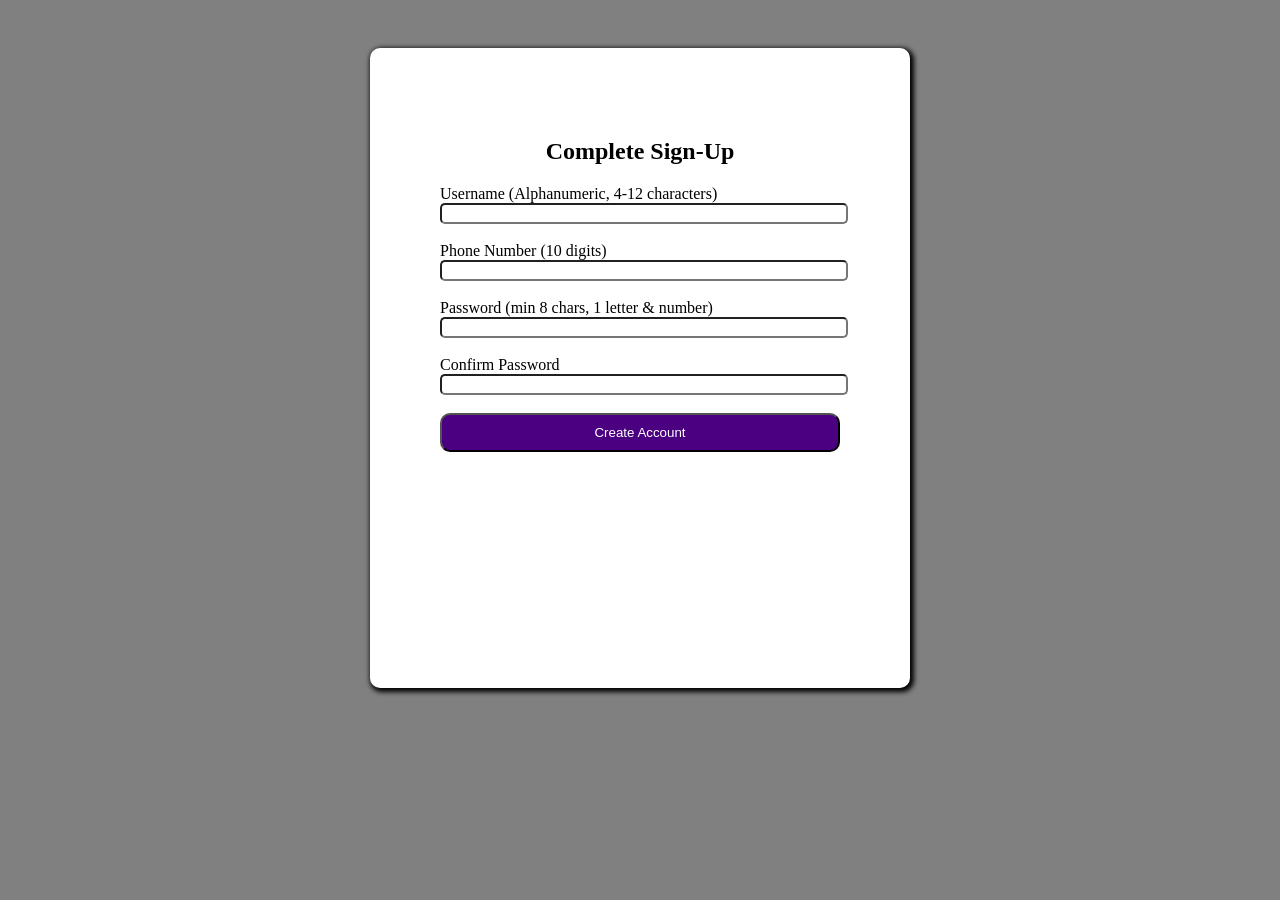
<file: Account_CreationJS.html>
<!DOCTYPE html>
<html>
<head>
    <title>MIDTERM GROUPINGS</title>
    <style>
        /* Center the sign-up panel on the page and give the page a neutral gray background. */
        body {
            display:flex;
            justify-content: center;
            align-items: center;
            background-color:gray;
        }

        /* Style the registration card that holds the sign-up form. */
        .signup{
            padding: 70px;
            background-color:white;
            margin-top: 40px;
            height: 500px;
            width: 400px;
            box-shadow: 2px 2px 5px 2px black;
            border-radius:10px;
        }
        #username{
            width:100%;
        }
        #contact{
            width:100%;
        }
        #password{
            width:100%;
        }
        #confirmPassword{
            width:100%;
        }
        h2{
            text-align:center;
        }
        label{
            margin-bottom: 20%;
        }
        button{
            text-align: center;
        }
        #createAccount{
            border-radius:10px;
            color:white;
            background-color: indigo;
            padding:10px;
            width: 100%;
        }
        input{
            border-radius: 5px;
        }
        input:invalid:not(:placeholder-shown) {
            border-color: #d32f2f;
            background: #fff5f5;
        }
        .inputError{
            display:none;
            color:red;
            font-size: 12px;
            margin: 4px 0 0 0;
        }
        input:invalid:not(:placeholder-shown) + .inputError {
            display: block;
        }
    </style>
    <script>

    </script>
</head>
<body>
    <!-- This is the main account creation form. It collects a username, phone number, and password before submitting. -->
    <div class="signup">
    <form>
        <h2> Complete Sign-Up </h2>
        <!-- Username field: must be 4 to 12 letters or numbers only. -->
        <label>Username (Alphanumeric, 4-12 characters)</label>
        <br>
        <input type="text" id="username" autocomplete="off" required pattern="[A-Za-z0-9]{4,12}" placeholder=" ">  
        <p class="inputError">Must be 4-12 characters and contain only letters and numbers.</p>
        <br>
        <br>
        <!-- Phone number field: only a 10-digit format is accepted. -->
        <label>Phone Number (10 digits)</label>
        <br>
        <input type="tel" id="contact" autocomplete="off"  pattern="[0-9]{10}" placeholder=" ">
        <p class="inputError">Please enter a valid 10-digit phone number.</p>
        <br>
        <br>
        <!-- Password field: must be at least 8 characters and include both letters and numbers. -->
        <label>Password (min 8 chars, 1 letter & number)</label>
        <br>
        <input type="password" id="password" autocomplete="off">
        <br>
        <br>
        <!-- Confirm password field to ensure the user entered the same password twice. -->
        <label>Confirm Password</label>
        <br>
        <input type="password" id="confirmPassword" autocomplete="off">
        <br>
        <br>
        <button type="submit" id="createAccount">Create Account</button>
    </form>
    </div>

    <script>
        // Get references to the form and all input elements so validation can be enforced before submission.
        const form = document.querySelector('form');
        const usernameInput = document.getElementById('username');
        const contactInput = document.getElementById('contact');
        const passwordInput = document.getElementById('password');
        const confirmPasswordInput = document.getElementById('confirmPassword');

        // As the user types, check whether the password meets the minimum security rules.
        // This prevents weak passwords and immediately updates the error state while the user is typing.
        passwordInput.addEventListener('input', function () {
            const passwordPattern = /^(?=.*[A-Za-z])(?=.*\d).{8,}$/;

            if (!passwordPattern.test(passwordInput.value)) {
                passwordInput.setCustomValidity('Must be at least 8 characters long with 1 letter and 1 number.');
            } else {
                passwordInput.setCustomValidity('');
            }

            if (confirmPasswordInput.value !== '') {
                checkPasswordMatch();
            }
        });

        // Ensure the confirmed password matches the original password exactly before form submission.
        function checkPasswordMatch() {
            if (confirmPasswordInput.value !== passwordInput.value) {
                confirmPasswordInput.setCustomValidity('Passwords do not match.')
            } else {
                confirmPasswordInput.setCustomValidity('');
            }
        }

        // Re-check the match each time the user edits the confirmation field.
        confirmPasswordInput.addEventListener('input', checkPasswordMatch);

        // Prevent the page from reloading and validate the form before showing success.
        // If the form passes all built-in validation rules, the account is created; otherwise, browser validation messages appear.
        form.addEventListener('submit', function (event) {
            event.preventDefault();

            if (form.checkValidity()) {
                alert('Account created successfully!');
                form.reset();
            } else {
                form.reportValidity();
            }
        });
    </script>
</body>
</html>

<!-- Alcantara, Suelto, Mendoza, Locaberte
2-CS2 -->
</file>
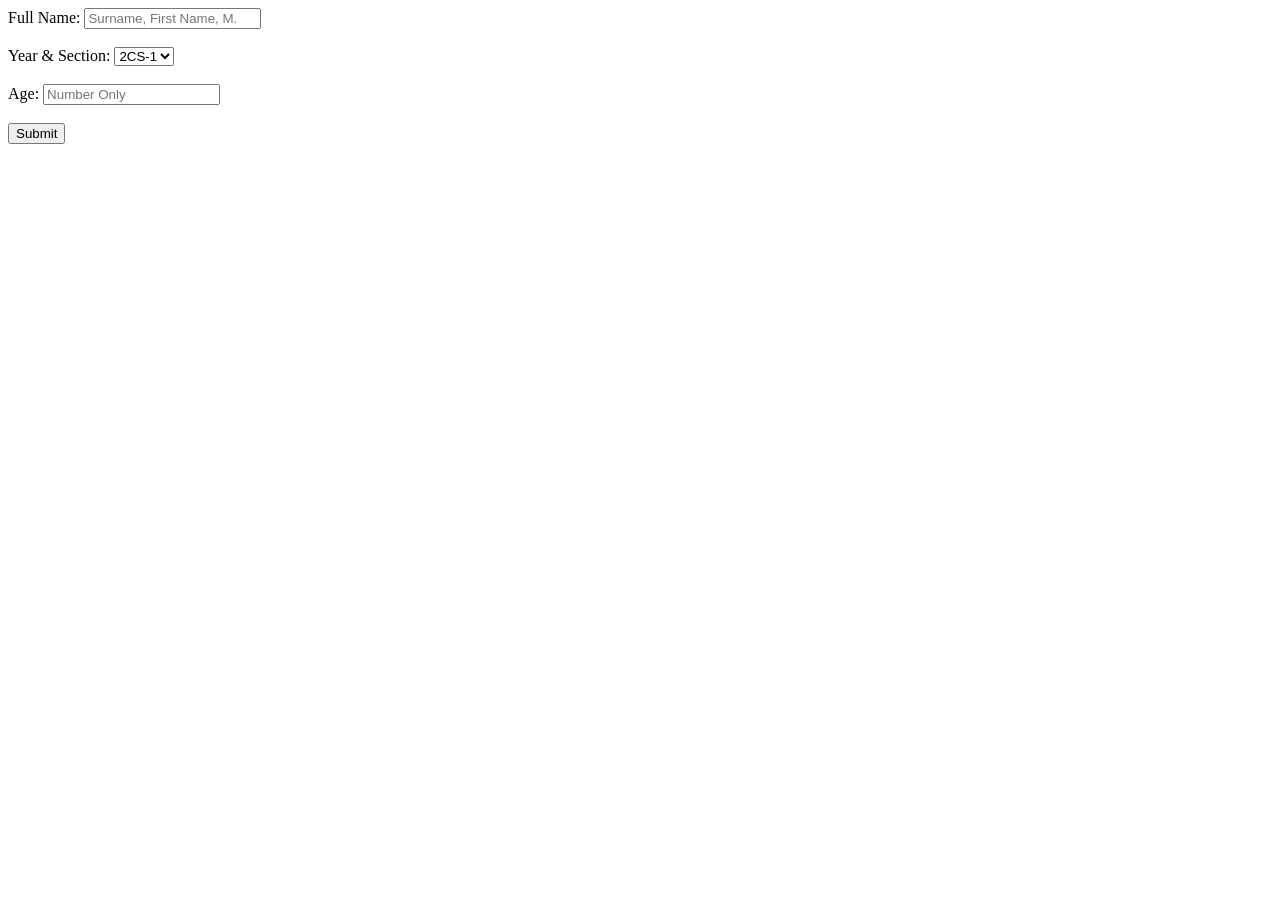
<file: AgeVerification.html>
<!DOCTYPE html>
<html>
<head>
<title>Act 1 Midterms</title>
</head>

<body>
	<form>
		<label for="fname">Full Name: </label>
		<input type="text" id="fname" placeholder="Surname, First Name, M.">
		<br><br>
		
		<label>Year & Section: </label>
		<select id="yns">
		<option>2CS-1</option>
		<option>2CS-2</option>
		<option>2CS-3</option>
		<option>2CS-4</option>
		</select>
		<br><br>
		
		<label for="age">Age: </label>
		<input type="number" id="age" placeholder="Number Only">
		<br><br>
		
		<button type="button" onclick="checkAge()">Submit</button>	
		
		<p id="result"></p>
	</form>
	
	<script>
		function checkAge(){
			const ageInput = document.getElementById("age");
			const ageVerification = document.getElementById("result");
			const fullName = document.getElementById("fname");
			const YearNSection = document.getElementById("yns");
			
			const ageValue = Number(ageInput.value);
			
			if (ageValue >= 18){
				ageVerification.textContent = "Welcome, " + fullName.value + ", " + ageInput.value + " years old, " + YearNSection.value;
				ageVerification.style.color = "green";
			}
			else {
				ageVerification.textContent = "Sorry, you are not of legal age, you are " + ageInput.value + " years old.";
				ageVerification.style.color = "red";
			}
		}
	</script>
</body>
</html>
</file>
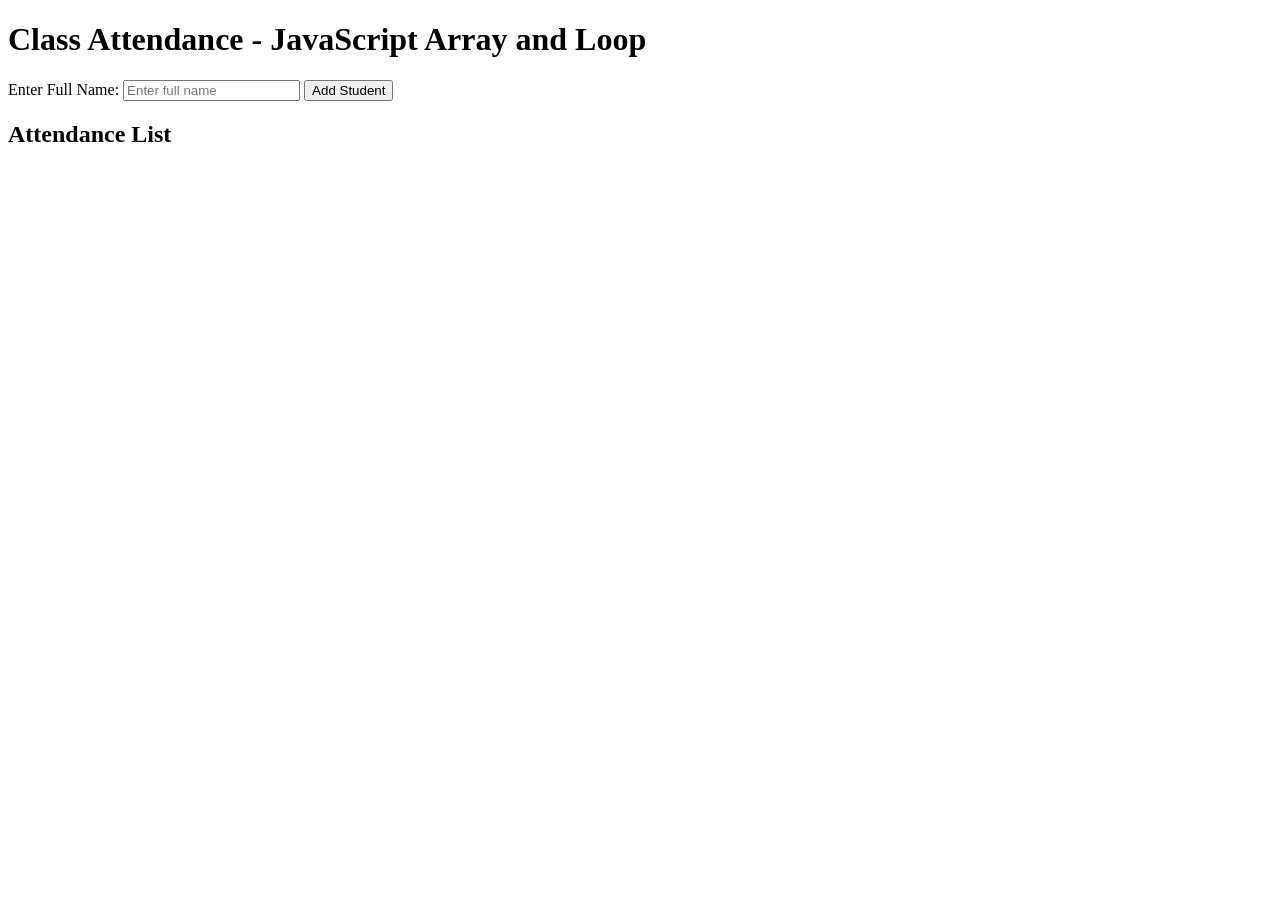
<file: AttendanceJSTime.html>
<!DOCTYPE html>
<html>
<head>
	<title>Array & Loop</title>
</head>

<body>
	<h1>Class Attendance - JavaScript Array and Loop</h1>

	<form>
		<label>Enter Full Name:</label>
		<input type="text" id="studentName" placeholder="Enter full name">
		<button type="button" id="students">Add Student</button>
	</form>

	<h2>Attendance List</h2>

	<p id="list"></p>

	<script>
		// Array
		let classNames = [];

		document.getElementById("students").addEventListener("click", clickFunction);

		function clickFunction() {
			let nameInput = document.getElementById("studentName");
			let name = nameInput.value.trim();

			if (name == "") {
				alert("Please enter a name.");
				return;
			}

			// Date/Time
			let now = new Date();
			let timestamp = now.toLocaleString();

			classNames.push({ name: name, time: timestamp });

			nameInput.value = "";

			displayNames();
		}
		// Loop
		function displayNames() {
			let output = "";

			for (let i = 0; i < classNames.length; i++) {
				output += (i + 1) + ". " + classNames[i].name +
					" <small>(" + classNames[i].time + ")</small><br>";
			}

			document.getElementById("list").innerHTML = output;
		}
	</script>
</body>
</html>
</file>
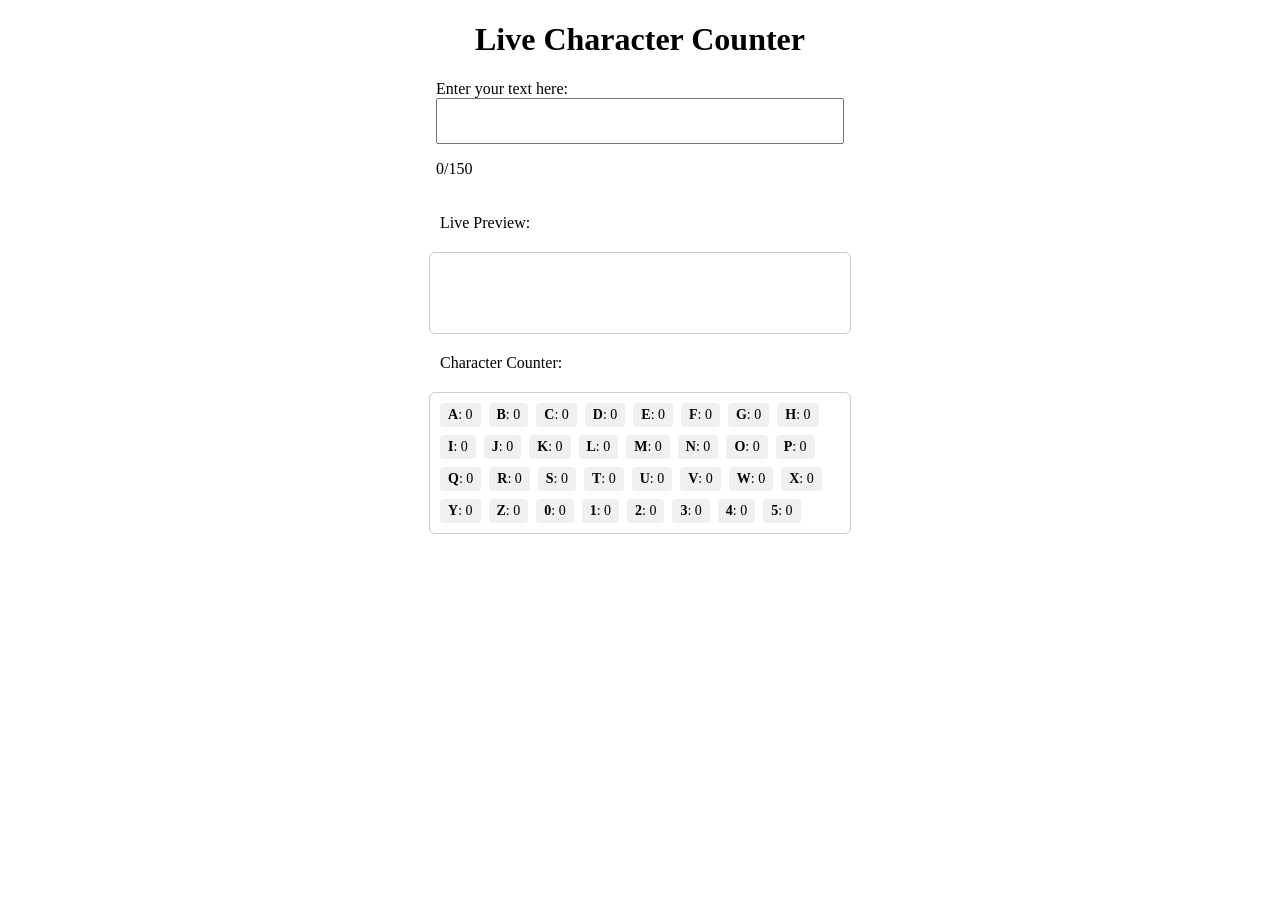
<file: CharCounter.html>
<!DOCTYPE html>
<html>
<head>
<title>Character Counter</title>
<style>
	h1 {
		text-align: center;
	}
	body {
		display: flex;
		flex-direction: column;
		align-items: center;
		min-height: 100vh;
		margin: 0;
	}
	#textcontent {
		height: 40px;
		width: 400px;
		font-size: 16px;
	}
	#preview {
		margin-top: 20px;
		width: 400px;
		min-height: 60px;
		padding: 10px;
		border: 1px solid #ccc;
		border-radius: 6px;
		font-size: 16px;
		word-wrap: break-word;
	}
	#frequency {
		margin-top: 20px;
		width: 400px;
		min-height: 60px;
		padding: 10px;
		border: 1px solid #ccc;
		border-radius: 6px;
		font-size: 14px;
		display: flex;
		flex-wrap: wrap;
		gap: 8px;
	}
	.freq-item {
		background: #f0f0f0;
		padding: 4px 8px;
		border-radius: 4px;
	}
	#preview-label,
	#counter {
		width: 400px;
		margin-top: 20px;
		margin-bottom: 0;
	}
</style>
</head>
<body>

<h1>Live Character Counter</h1>

<div class="textfield">
	<form>
		<label for="textcontent">Enter your text here:</label><br>
		<input type="text" id="textcontent" name="textcontent" maxlength="150">
		<p><span id="charCount">0</span>/150</p>
	</form>
</div>

<p id="preview-label">Live Preview:</p>
<div id="preview"></div>

<p id="counter">Character Counter:</p>
<div id="frequency"></div>

<script>
	const textField = document.getElementById('textcontent');
	const charCount = document.getElementById('charCount');
	const preview = document.getElementById('preview');
	const frequency = document.getElementById('frequency');

	const validChars = 'abcdefghijklmnopqrstuvwxyz012345'.split('');

	function updateFrequencyDisplay(counts) {
		frequency.innerHTML = '';
		for (const char of validChars) {
			const span = document.createElement('span');
			span.className = 'freq-item';
			span.innerHTML = `<strong>${char.toUpperCase()}</strong>: ${counts[char] || 0}`;
			frequency.appendChild(span);
		}
	}

	textField.addEventListener('input', () => {
		const value = textField.value;
		charCount.textContent = value.length;
		preview.textContent = value;

		const counts = {};
		for (const char of value.toLowerCase()) {
			if (validChars.includes(char)) {
				counts[char] = (counts[char] || 0) + 1;
			}
		}

		updateFrequencyDisplay(counts);
	});

	updateFrequencyDisplay({});
</script>

</body>
</html>
</file>
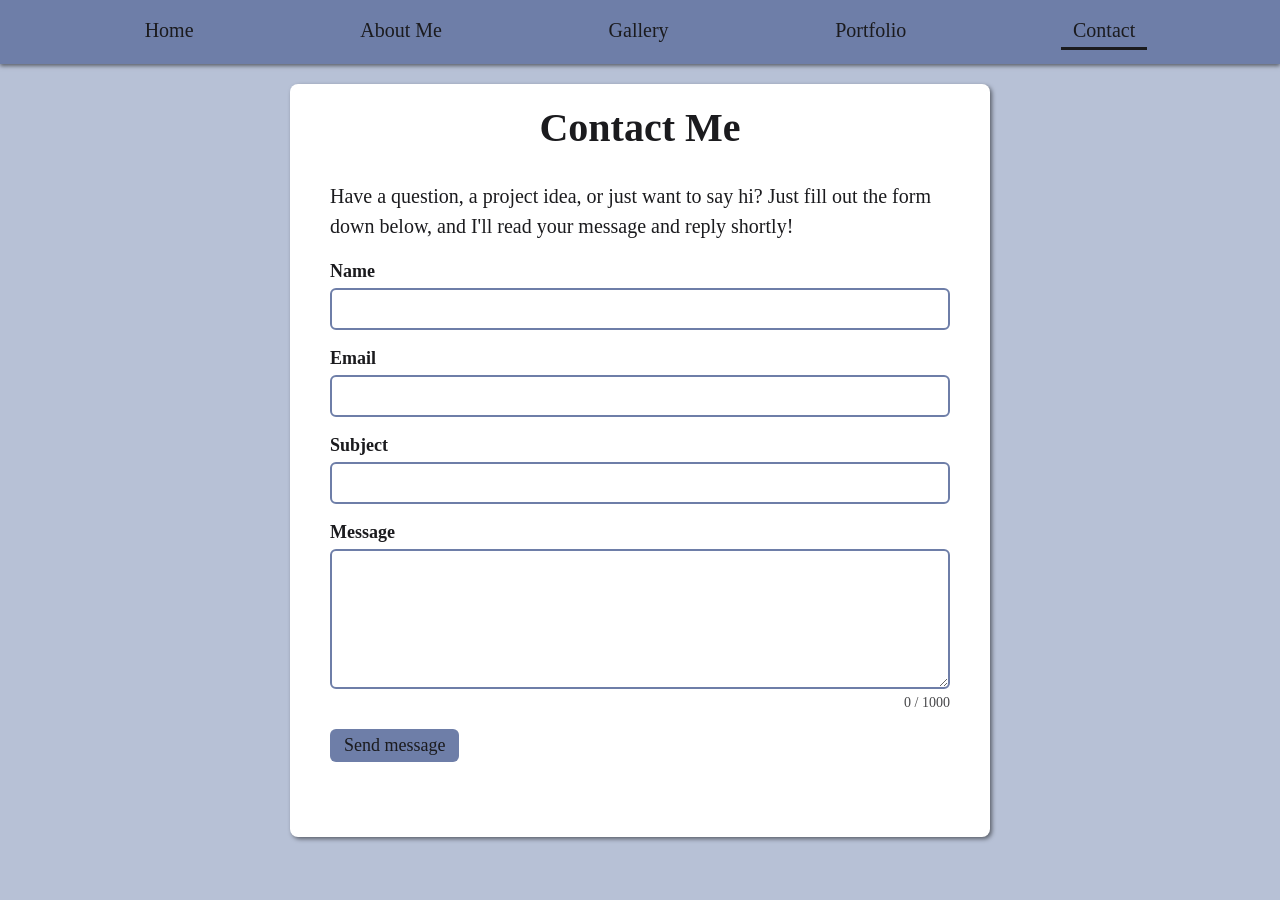
<file: Contact.html>
<!DOCTYPE html>
<html lang="en">
<head>
    <meta charset="UTF-8">
    <meta name="viewport" content="width=device-width, initial-scale=1.0">
    <title>Contact | ALCANTARA</title>
    <link rel="stylesheet" href="Design.css">
</head>
<body>
    <nav class="navbar">
        <a href="Index.html">Home</a>
        <a href="About Me.html">About Me</a>
        <a href="Gallery.html">Gallery</a>
        <a href="Portfolio.html">Portfolio</a>
        <a href="Contact.html" class="active">Contact</a>
    </nav>

    <main class="box contact">
        <h2>Contact Me</h2>
        <p>Have a question, a project idea, or just want to say hi? Just fill out the form down below, and I'll read your message and reply shortly!</p>

        <form id="contact-form">
            <label>Name
                <input type="text" name="name" autocomplete="name" required>
            </label>

            <label>Email
                <input type="email" name="email" autocomplete="email" required>
            </label>

            <label>Subject
                <input type="text" name="subject" required>
            </label>

            <label>Message
                <textarea name="message" rows="6" maxlength="1000" required></textarea>
                <span class="char-count" id="char-count">0 / 1000</span>
            </label>

            <!-- hidden spam trap: people never see it, bots fill it in -->
            <input type="text" name="_honey" class="hp" tabindex="-1" autocomplete="off" aria-hidden="true">

            <button type="submit" class="btn">Send message</button>
            <div id="form-status" role="status" aria-live="polite"></div>
        </form>
    </main>

    <script>
        const MY_EMAIL = "rgalcantara@ccc.edu.ph";
        const ENDPOINT = `https://formsubmit.co/ajax/${MY_EMAIL}`;

        const form      = document.getElementById("contact-form");
        const button    = form.querySelector("button");
        const statusBox = document.getElementById("form-status");
        const counter   = document.getElementById("char-count");
        const message   = form.elements.message;

        function setStatus(html, type = "") {
            statusBox.className = type;
            statusBox.innerHTML = html;
        }

        // live character counter
        message.addEventListener("input", () => {
            counter.textContent = `${message.value.length} / ${message.maxLength}`;
        });

        // opens the visitor's own email app with everything filled in
        function mailtoLink(data) {
            const body = `${data.message}\n\n- ${data.name} (${data.email})`;
            return `mailto:${MY_EMAIL}?subject=${encodeURIComponent(data.subject)}&body=${encodeURIComponent(body)}`;
        }

        form.addEventListener("submit", async event => {
            event.preventDefault();

            const data = Object.fromEntries(new FormData(form));
            if (data._honey) return;                            // a bot filled the hidden field: ignore

            for (const key of ["name", "subject", "message"]) data[key] = data[key].trim();
            if (!data.name || !data.subject || !data.message) {
                setStatus("Please fill in every field.", "error");
                return;
            }

            button.disabled = true;
            setStatus("Sending...");

            try {
                const response = await fetch(ENDPOINT, {
                    method: "POST",
                    headers: { "Content-Type": "application/json", "Accept": "application/json" },
                    body: JSON.stringify({
                        ...data,
                        _subject: `Website message: ${data.subject}`,
                        _template: "table"
                    })
                });
                const result = await response.json();
                if (!response.ok || result.success === "false" || result.success === false) throw new Error(result.message);

                form.reset();
                counter.textContent = `0 / ${message.maxLength}`;
                setStatus("Message sent. Thank you, I'll get back to you soon!", "success");
            } catch (error) {
                console.error("Contact form error:", error);
                setStatus(`Your message couldn't be sent. <a href="${mailtoLink(data)}">Send it from your email app instead</a>.<br><small id="error-reason"></small>`, "error");
                document.getElementById("error-reason").textContent = error.message || "";
            } finally {
                button.disabled = false;
            }
        });
    </script>
</body>
</html>
</file>
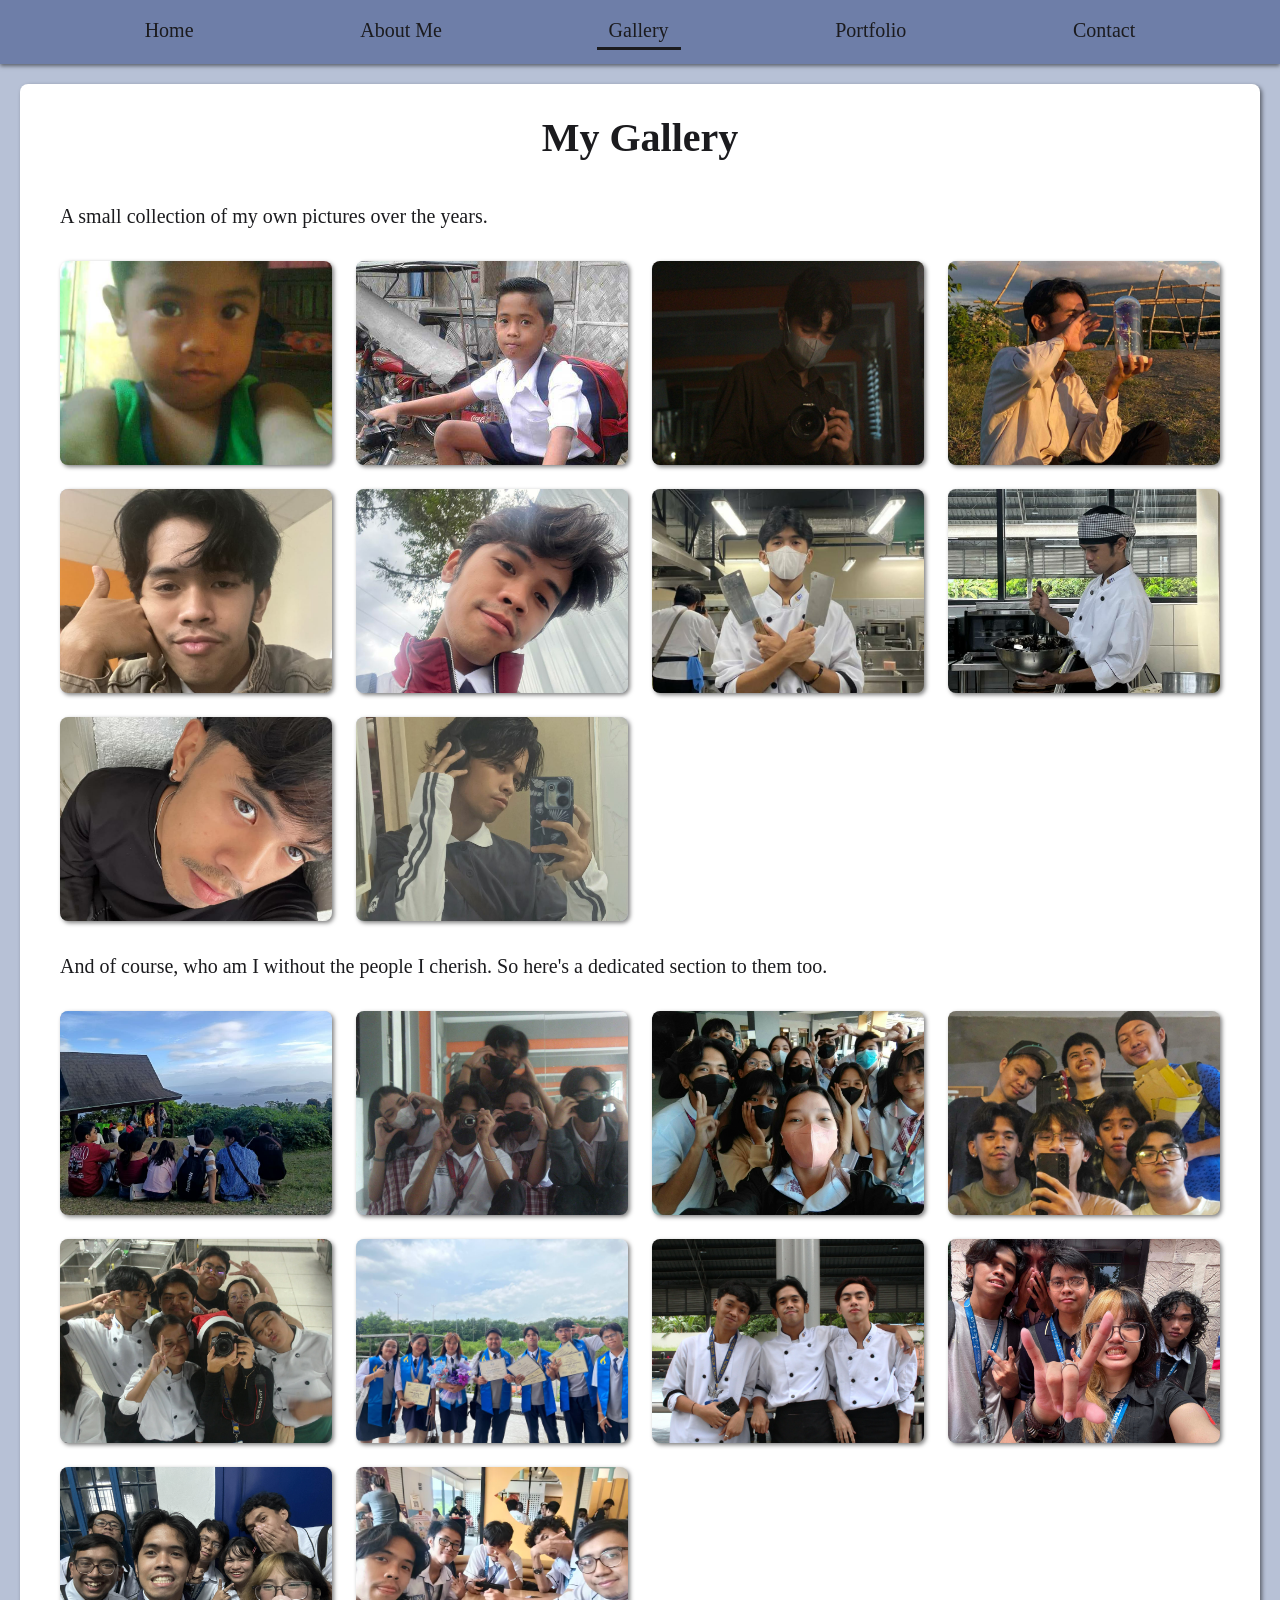
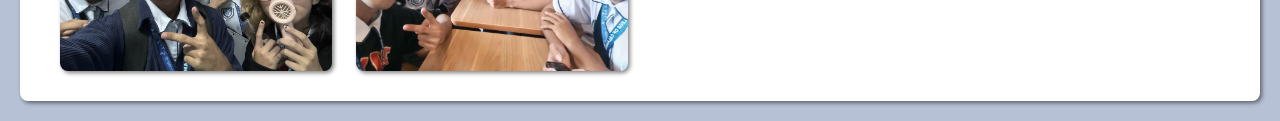
<file: Gallery.html>
<!DOCTYPE html>
<html lang="en">
<head>
    <meta charset="UTF-8">
    <meta name="viewport" content="width=device-width, initial-scale=1.0">
    <title>Gallery | ALCANTARA</title>
    <link rel="stylesheet" href="Design.css">
</head>
<body>
    <nav class="navbar">
        <a href="Index.html">Home</a>
        <a href="About Me.html">About Me</a>
        <a href="Gallery.html" class="active">Gallery</a>
        <a href="Portfolio.html">Portfolio</a>
        <a href="Contact.html">Contact</a>
    </nav>

    <main class="box gallery">
        <h2>My Gallery</h2>
        <p>A small collection of my own pictures over the years.</p>

        <div class="mygallery">
            <!-- To add a picture, copy one <figure> block and change the file name, alt text, and caption -->
            <figure class="gallery-item">
                <img src="19950c86-d5e7-4e42-a28b-0f6ed97a0d69 (1).jpg" loading="lazy">
            </figure>

            <figure class="gallery-item">
                <img src="bc25aaff-d0bd-4112-8572-40096b982674.jpg" loading="lazy" style="object-position:50% 35%;">
            </figure>

            <figure class="gallery-item">
                <img src="e113d203-d3d7-4251-b8e2-0cc979abfc49.jpg" loading="lazy">
            </figure>

            <figure class="gallery-item">
                <img src="4f58ec3d-fa24-4e32-b432-797d48bd134d.jpg" loading="lazy" style="object-position:50% 90%;">
            </figure>

            <figure class="gallery-item">
                <img src="9dfa66d1-538b-4dae-820e-bb0dc3ca33c4.jpg" loading="lazy" style="object-position:50% 25%;">
            </figure>

            <figure class="gallery-item">
                <img src="c20a108f-a5da-4dfd-966e-7cfe3559bada.jpg" loading="lazy" style="object-position:50% 40%;">
            </figure>

            <figure class="gallery-item">
                <img src="0f59dbcd-aeb1-4b99-ae4e-8b7e1a814594 (1).jpg"loading="lazy">
            </figure>

            <figure class="gallery-item">
                <img src="3aaa16c6-03bf-411b-9bb0-5e8fe5f7baa1.jpg" loading="lazy">
            </figure>

            <figure class="gallery-item">
                <img src="067a392d-9be9-4f27-a414-9a82880a89e8.jpg" loading="lazy">
            </figure>

            <figure class="gallery-item">
                <img src="7852ea7f-705f-4d62-88ad-8f672be2559b.jpg" loading="lazy" style="object-position:50% 20%;">
            </figure>
        </div>

        <p>And of course, who am I without the people I cherish. So here's a dedicated section to them too.</p>

        <div class="friendgallery">

            <figure class="gallery-item">
            <img src="b86adb11-4ea7-4077-b469-9d2605f631e8.jpg" loading="lazy" style="object-position:50% 75%;">
            </figure>

            <figure class="gallery-item">
                <img src="b2602953-b1c0-474f-89d2-c9d9d5065875.jpg" alt="Describe the sixth picture" loading="lazy">
            </figure>
            
            <figure class="gallery-item">
                <img src="f0d2b4da-a305-4216-984a-6aa4a9c7f151.jpg" loading="lazy">
            </figure>

            <figure class="gallery-item">
                <img src="69c7d8b3-eea4-4b51-8ac5-ccd7f034e54a.jpg" loading="lazy">
            </figure>

            <figure class="gallery-item">
                <img src="825348443_1112447561225288_4252521420622317552_n.jpg" loading="lazy">
            </figure>

            <figure class="gallery-item">
                <img src="825311107_1141853764846840_6955316941862383629_n.jpg" loading="lazy">
            </figure>

            <figure class="gallery-item">
                <img src="e5ab809e-00da-42c2-97f2-cf1c76d44b8e.jpg" loading="lazy">
            </figure>

            <figure class="gallery-item">
                <img src="5bd71ba7-e223-47cd-a7e4-1eb846c21ae9.jpg" loading="lazy">
            </figure>

            <figure class="gallery-item">
                <img src="40fb1b42-852b-423b-88d0-e7839a689cf8.jpg" loading="lazy">
            </figure>

            <figure class="gallery-item">
                <img src="IMG_20260911_134016_929.webp" loading="lazy">
            </figure>

            </figure>
        </div>
    </main>
</body>

<script>
    (() => {
    // every picture that should open in the viewer
    const PHOTOS = ".gallery-item img, .mygallery img, .friendgallery img, .gallery-grid img";

    // uses the <dialog id="viewer"> from the HTML if it exists, otherwise creates it
    function getViewer() {
        let viewer = document.getElementById("viewer");
        if (!viewer) {
            viewer = document.createElement("dialog");
            viewer.id = "viewer";
            viewer.setAttribute("aria-label", "Photo viewer");
            viewer.innerHTML = `
                <button class="viewer-btn viewer-close" aria-label="Close">&times;</button>
                <button class="viewer-btn viewer-prev" aria-label="Previous photo">&#129032;</button>
                <figure><img alt=""><figcaption></figcaption></figure>
                <button class="viewer-btn viewer-next" aria-label="Next photo">&#129034;</button>`;
            document.body.append(viewer);
        }
        return viewer;
    }

    function init() {
        const viewer        = getViewer();
        const viewerImg     = viewer.querySelector("img");
        const viewerCaption = viewer.querySelector("figcaption");
        let group = [];   // the pictures of the gallery that was clicked, so prev/next stays inside it
        let index = 0;

        function show(n) {
            index = (n + group.length) % group.length;     // wraps at both ends
            const img = group[index];
            viewerImg.src = img.dataset.full || img.currentSrc || img.src;
            viewerImg.alt = img.alt;
            viewerCaption.textContent = img.closest("figure")?.querySelector("figcaption")?.textContent ?? img.alt;
        }

        function openViewer(img) {
            const gallery = img.closest(".mygallery, .friendgallery, .gallery-grid") || img.closest(".gallery") || document;
            group = [...gallery.querySelectorAll(PHOTOS)].filter(p => !p.closest("#viewer"));
            show(group.indexOf(img));
            viewer.showModal();                            // Esc closes it automatically
        }

        // make the pictures reachable with the keyboard
        const photos = [...document.querySelectorAll(PHOTOS)].filter(p => !p.closest("#viewer"));
        photos.forEach(img => { img.tabIndex = 0; img.setAttribute("role", "button"); });

        // one listener for all pictures (also works for pictures added later)
        document.addEventListener("click", event => {
            const img = event.target.closest(PHOTOS);
            if (!img || img.closest("#viewer")) return;
            event.preventDefault();                        // in case the picture sits inside a link
            openViewer(img);
        });

        document.addEventListener("keydown", event => {
            const img = document.activeElement;
            if (img?.matches?.(PHOTOS) && (event.key === "Enter" || event.key === " ")) {
                event.preventDefault();
                openViewer(img);
            }
        });

        viewer.querySelector(".viewer-prev").addEventListener("click", () => show(index - 1));
        viewer.querySelector(".viewer-next").addEventListener("click", () => show(index + 1));
        viewer.querySelector(".viewer-close").addEventListener("click", () => viewer.close());

        // clicking the dark area outside the picture closes it
        viewer.addEventListener("click", event => {
            if (event.target === viewer) viewer.close();
        });

        viewer.addEventListener("keydown", event => {
            if (event.key === "ArrowLeft")  show(index - 1);
            if (event.key === "ArrowRight") show(index + 1);
        });

        console.info(`Photo viewer ready: ${photos.length} photos found`);
    }

    // run once the page has been read, wherever the script tag is placed
    if (document.readyState === "loading") document.addEventListener("DOMContentLoaded", init);
    else init();
})();
</script>
</html>
</file>
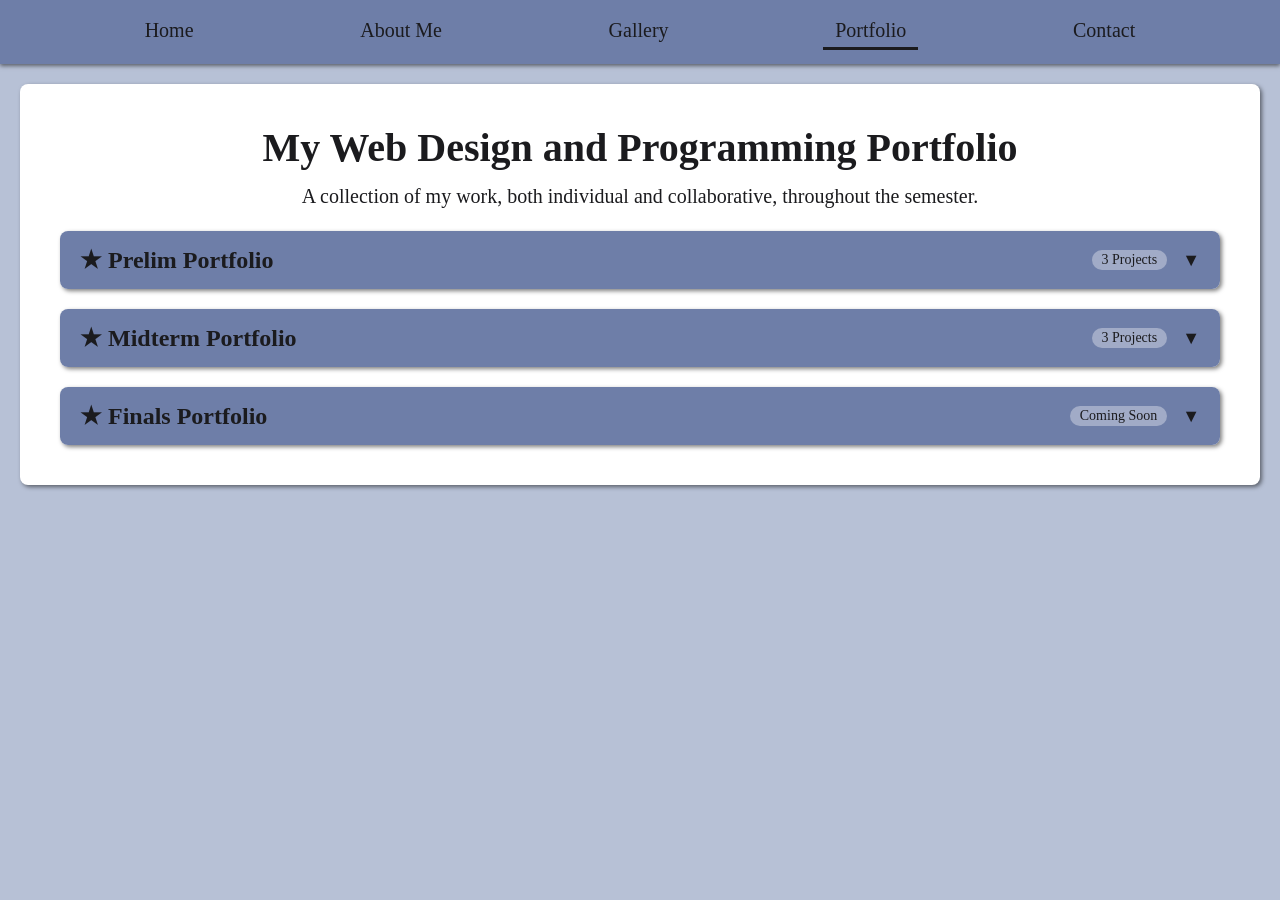
<file: Portfolio.html>
<!DOCTYPE html>
<html lang="en">
<head>
    <meta charset="UTF-8">
    <meta name="viewport" content="width=device-width, initial-scale=1.0">
    <title>Portfolio | ALCANTARA</title>
    <link rel="stylesheet" href="Design.css">
</head>
<body>
    <nav class="navbar">
        <a href="Index.html">Home</a>
        <a href="About Me.html">About Me</a>
        <a href="Gallery.html">Gallery</a>
        <a href="Portfolio.html" class="active">Portfolio</a>
        <a href="Contact.html">Contact</a>
    </nav>

    <div class="portfolio">
        <h1>My Web Design and Programming Portfolio</h1>
        <p>A collection of my work, both individual and collaborative, throughout the semester.</p>

        <details class="collapse" name="portfolio">
            <summary>★ Prelim Portfolio <span class="count">3 Projects</span></summary>
            <div class="collapse-content">

                <div class="project-card">
                    <h3>Class Schedule with Tables</h3>
                    <p>A class schedule laid out with HTML tables.</p>
                    <div class="tags"><span class="tag">HTML</span></div>
                    <a class="btn" href="Schedule.html">View Project</a>
                </div>

                <div class="project-card">
                    <h3>Tables and Internal CSS</h3>
                    <p>Tables styled with internal CSS.</p>
                    <div class="tags"><span class="tag">HTML</span><span class="tag">CSS</span></div>
                    <a class="btn" href="TableCSS.html">View Project</a>
                </div>

                <div class="project-card">
                    <h3>Tables, Forms, and Internal CSS</h3>
                    <p>A page combining tables and forms, styled with internal CSS.</p>
                    <div class="tags"><span class="tag">HTML</span><span class="tag">CSS</span></div>
                    <a class="btn" href="TableFormInternalCss.html">View Project</a>
                </div>

            </div>
        </details>

        <details class="collapse" name="portfolio">
            <summary>★ Midterm Portfolio <span class="count">3 Projects</span></summary>
            <div class="collapse-content">

                <div class="project-card">
                    <h3>Age Verification with Basic JavaScript</h3>
                    <p>Checks a user's age with basic JavaScript.</p>
                    <div class="tags"><span class="tag">HTML</span><span class="tag">JavaScript</span></div>
                    <a class="btn" href="AgeVerification.html">View Project</a>
                </div>

                <div class="project-card">
                    <h3>Attendance Tracker with JavaScript Array and Loop</h3>
                    <p>Tracks attendance using a JavaScript array and loop.</p>
                    <div class="tags"><span class="tag">HTML</span><span class="tag">JavaScript</span></div>
                    <a class="btn" href="AttendanceJSTime.html">View Project</a>
                </div>

                <div class="project-card">
                    <h3>Character Counter with JavaScript Conditional Statements</h3>
                    <p>Counts characters as you type and reacts using conditional statements.</p>
                    <div class="tags"><span class="tag">HTML</span><span class="tag">CSS</span><span class="tag">JavaScript</span></div>
                    <a class="btn" href="CharCounter.html">View Project</a>
                </div>


            </div>
        </details>

        <details class="collapse" name="portfolio">
            <summary>★ Finals Portfolio <span class="count">Coming Soon</span></summary>
            <div class="collapse-content">
                <p class="coming-soon">Projects will appear here once the finals period is done.</p>
            </div>
        </details>
    </div>
</body>
</html>
</file>
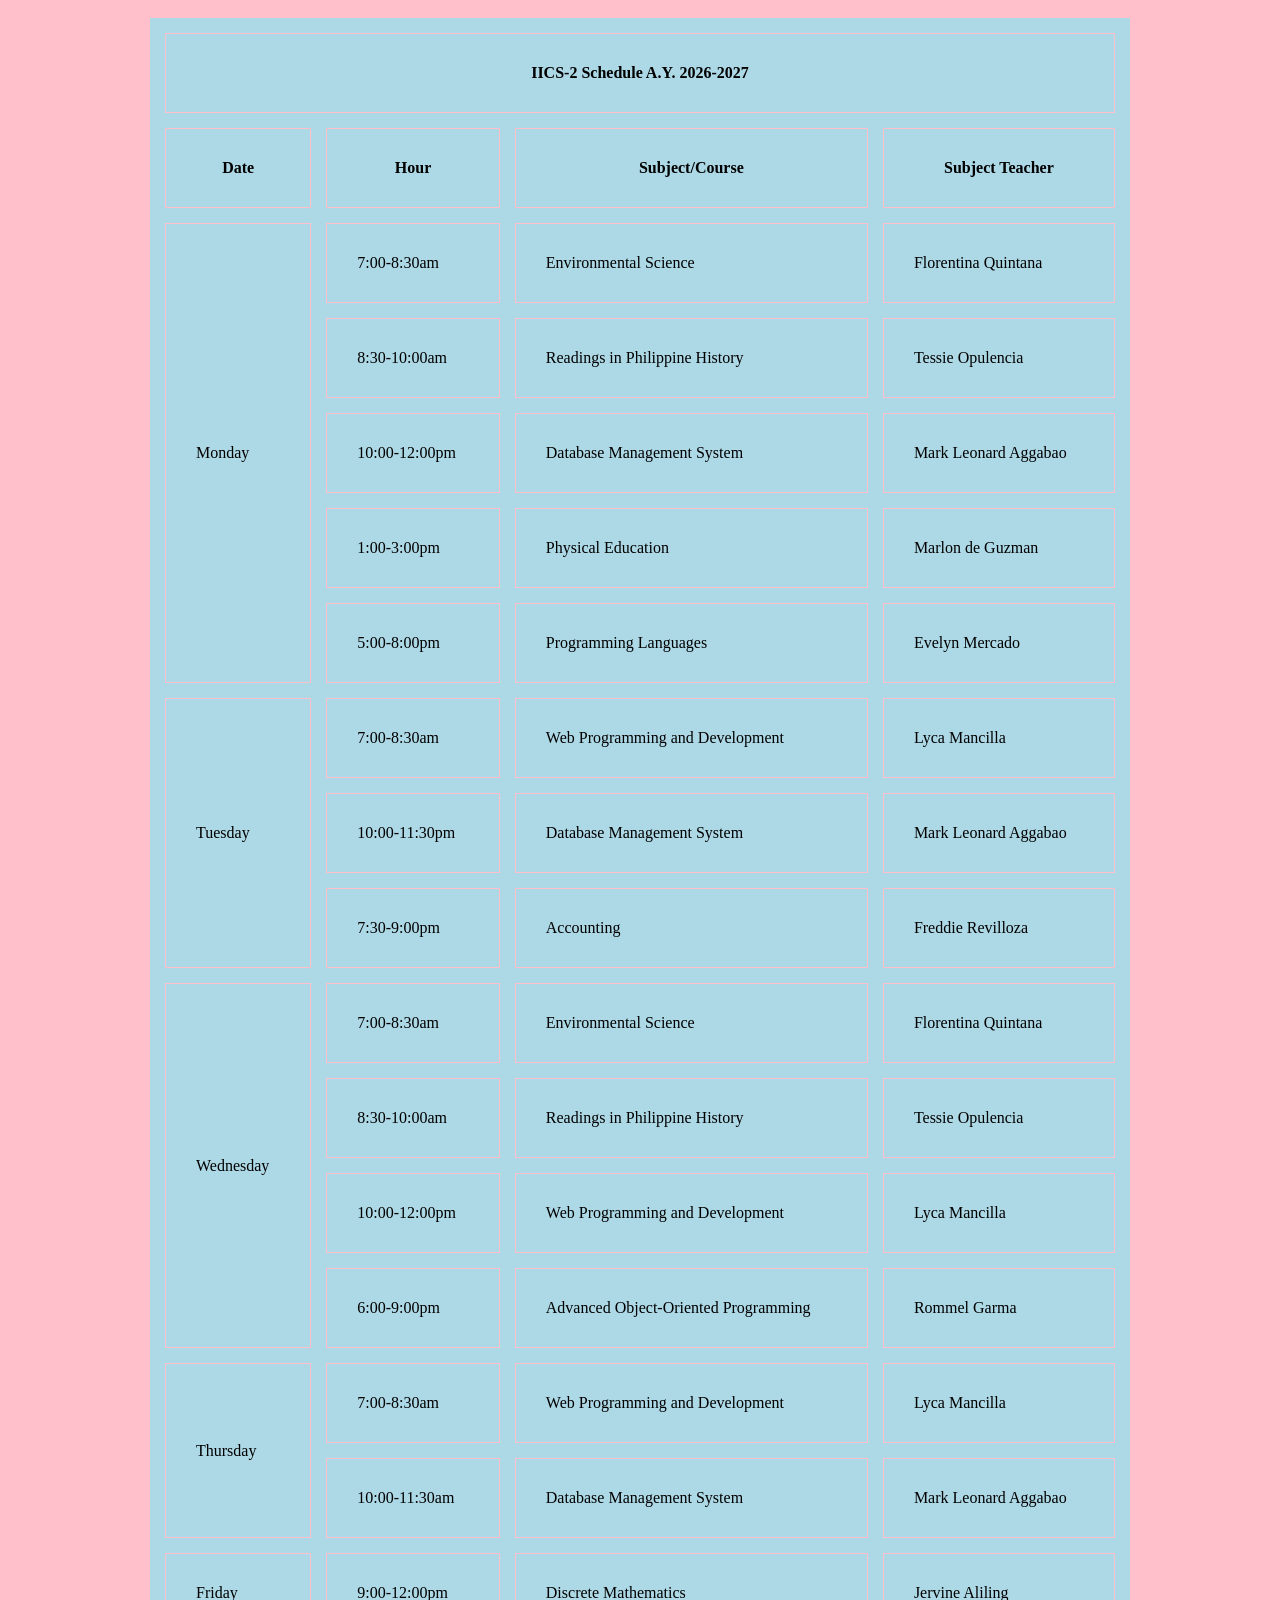
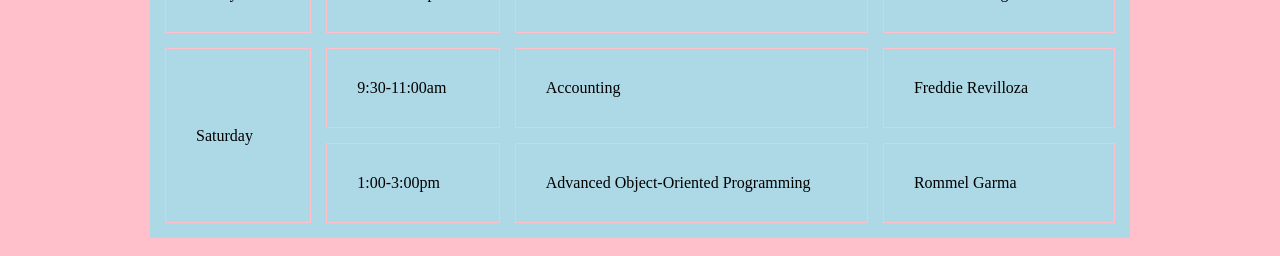
<file: Schedule.html>
<!DOCTYPE html>
<html>
<head>
	<title>
		2-CS2 First Semester Class Schedule
	</title>
</head>
<body style="background-color: pink">
	<table border="10" cellpadding="30" cellspacing="15" align="center" bgcolor="lightblue" bordercolor="pink" width="1000">
	
	<thead>
		<th colspan="4">
			IICS-2 Schedule A.Y. 2026-2027
		</td>
	</thead>
	
		<tr>
			<th>Date</th>
			<th>Hour</th>
			<th>Subject/Course</th>
			<th>Subject Teacher</th>
		</tr>
		<tr>
			<td rowspan="5"> Monday </td>
			<td>7:00-8:30am</td>
			<td>Environmental Science</td>
			<td>Florentina Quintana</td>
		</tr>
			<tr>
			<td>8:30-10:00am</td>
			<td>Readings in Philippine History</td>
			<td>Tessie Opulencia</td>
		</tr>
		<tr>
			<td>10:00-12:00pm</td>
			<td>Database Management System</td>
			<td>Mark Leonard Aggabao</td>
		</tr>
		<tr>
			<td>1:00-3:00pm</td>
			<td>Physical Education</td>
			<td>Marlon de Guzman</td>
		</tr>
		<tr>
			<td>5:00-8:00pm</td>
			<td>Programming Languages</td>
			<td>Evelyn Mercado</td>
		</tr>
		<tr>
			<td rowspan="3"> Tuesday </td>
			<td>7:00-8:30am</td>
			<td>Web Programming and Development</td>
			<td>Lyca Mancilla</td>
		</tr>
		<tr>
			<td>10:00-11:30pm</td>
			<td>Database Management System</td>
			<td>Mark Leonard Aggabao</td>
		</tr>
		<tr>
			<td>7:30-9:00pm</td>
			<td>Accounting</td>
			<td>Freddie Revilloza</td>
		</tr>
		<tr>
			<td rowspan="4"> Wednesday </td>
			<td>7:00-8:30am</td>
			<td>Environmental Science</td>
			<td>Florentina Quintana</td>
		</tr>
		<tr>
			<td>8:30-10:00am</td>
			<td>Readings in Philippine History</td>
			<td>Tessie Opulencia</td>
		</tr>
		<tr>
			<td>10:00-12:00pm</td>
			<td>Web Programming and Development</td>
			<td>Lyca Mancilla</td>
		</tr>
		<tr>
			<td>6:00-9:00pm</td>
			<td>Advanced Object-Oriented Programming</td>
			<td>Rommel Garma</td>
		</tr>
		<tr>
			<td rowspan="2"> Thursday </td>
			<td>7:00-8:30am</td>
			<td>Web Programming and Development</td>
			<td>Lyca Mancilla</td>
		</tr>
		<tr>
			<td>10:00-11:30am</td>
			<td>Database Management System</td>
			<td>Mark Leonard Aggabao</td>
		</tr>
		<tr>
			<td rowspan="1"> Friday </td>
			<td>9:00-12:00pm</td>
			<td>Discrete Mathematics</td>
			<td>Jervine Aliling</td>
		</tr>
		<tr>
			<td rowspan="2"> Saturday </td>
			<td>9:30-11:00am</td>
			<td>Accounting</td>
			<td>Freddie Revilloza</td>
		</tr>
			<td>1:00-3:00pm</td>
			<td>Advanced Object-Oriented Programming</td>
			<td>Rommel Garma</td>
		
	</tbody>
	

</body>

</html>
</file>
<file: Design.css>
/* ============ Variables & base ============ */
:root {
    --bg: #B7C1D6;
    --accent: #6E7EA8;
    --accent-light: #8a98bf;
    --ink: #1B1B1E;
    --radius: 0.5rem;
    --shadow: 2px 2px 4px rgba(0, 0, 0, 0.5);
}
 
*, *::before, *::after { box-sizing: border-box; }
 
html { -webkit-text-size-adjust: 100%; text-size-adjust: 100%; }
 
body {
    margin: 0;
    background: var(--bg);
    color: var(--ink);
    font-family: georgia, serif;
    overflow-wrap: break-word;
}
 
img { max-width: 100%; }
 
h1 { font-size: clamp(30px, 7vw, 80px); margin: 0; }
 
/* every white card shares one look */
.introduction, .about-me, .box, .portfolio, .collapse {
    background: #fff;
    border-radius: var(--radius);
    box-shadow: var(--shadow);
}
 
.fade { opacity: 0; }
 
/* ============ Page transitions ============ */
@view-transition { navigation: auto; }
 
::view-transition-old(root) { animation: 0.25s ease-in both vt-out; }
::view-transition-new(root) { animation: 0.35s ease-out both vt-in; }
 
/* the home arrow lifts away on click */
::view-transition-old(next-arrow) { animation: 0.25s ease-in both arrow-out; }
::view-transition-new(next-arrow) { animation: none; }
 
@keyframes vt-out    { to   { opacity: 0; transform: translateY(-8px); } }
@keyframes vt-in     { from { opacity: 0; transform: translateY(8px); } }
@keyframes arrow-out { to   { opacity: 0; transform: scale(0.6) translateY(12px); } }
 
/* ============ Navbar (sticky on every page) ============ */
.navbar {
    position: sticky;
    top: 0;
    z-index: 100;
    view-transition-name: navbar;
    display: flex;
    flex-wrap: wrap;
    justify-content: space-evenly;
    gap: 10px 30px;
    padding: 14px 20px;
    font-size: 20px;
    background: var(--accent);
    box-shadow: 0 2px 4px rgba(0, 0, 0, 0.5);
}
 
.navbar a {
    padding: 5px 12px;
    border-radius: 6px;
    color: var(--ink);
    text-decoration: none;
    transition: background-color 0.2s;
}
 
.navbar a:hover { background: rgba(255, 255, 255, 0.25); }
 
.navbar a.active {
    border-bottom: 3px solid var(--ink);
    border-radius: 6px 6px 0 0;
}
 
/* ============ Home ============ */
.header-container {
    display: flex;
    align-items: center;
    gap: 25px;
    padding: 15px 20px;
}
 
.header-container img {
    width: 180px;
    height: 180px;
    object-fit: cover;
    border: 4px solid var(--accent);
    border-radius: 50%;
}

.socials {
    display: flex;
    flex-wrap: wrap;
    justify-content: center;
    align-items: center;
    gap: 20px;
    margin: 10px;
    padding: 10px;
    background: var(--accent);
}
 
.socials a { display: block; width: 50px; height: 50px; }
 
.socials img {
    display: block;
    width: 100%;
    height: 100%;
    object-fit: contain;
}
 
.homecontent { padding: 25px 20px 20px; margin-bottom: 20px; }
 
.homecontent p {
    font-size: 20px;
    text-align: center;
}
 
.introduction {
    max-width: 90%;
    margin: 0 auto;
    padding: 10px 20px;
    font-size: 20px;
    line-height: 1.6;
}
 
.introduction h2 { margin: 0 0 10px; }
.introduction p { text-align: justify; }
 
.next-arrow {
    --dy: 8px;
    display: block;
    width: 50px;
    height: 50px;
    margin: 20px auto;
    border-radius: 50%;
    font-size: 60px;
    line-height: 50px;
    text-align: center;
    text-decoration: none;
    color: #1e1e1e;
    background: var(--bg);
    animation: nudge 1.5s infinite;
    view-transition-name: next-arrow;
}
 
@keyframes nudge {
    50% { translate: var(--dx, 0) var(--dy, 0); }
}
 
/* ============ About Me: header card ============ */
.about-me {
    display: grid;
    grid-template-columns: 1fr 40%;
    column-gap: 30px;
    margin: 20px;
    padding: 10px 20px 0;
    line-height: 1.5;
}
 
.about-me h1, .about-me p { grid-column: 1; }
.about-me h1 { margin-top: 20px; padding: 10px; font-size: 40px; }
.about-me p { font-size: 20px; }
 
.about-me img {
    grid-column: 2;
    grid-row: 1 / span 3;
    align-self: end;
    justify-self: end;
    max-width: 100%;
    height: auto;
}
 
/* ============ About Me: box grid ============ */
.info-grid {
    display: grid;
    grid-template-columns: 1fr 1fr;
    gap: 20px;
    margin: 20px;
}
 
.box { display: flex; flex-direction: column; padding: 10px 20px 20px; }
.box h2 { margin: 10px 0; font-size: 30px; text-align: center; }
.box p { margin: 0; padding: 20px; font-size: 20px; line-height: 1.5; }
 
.box-wide { grid-column: 1 / -1; }
.box-wide > p { text-align: center; text-wrap: balance; }
 
/* ============ Carousel (course skills, general skills, education) ============ */
.carousel {
    display: flex;
    align-items: center;
    justify-content: center;
    gap: 15px;
    padding-top: 20px;
}
 
.slide { margin: 0; text-align: center; transition: opacity 0.2s; }
 
.slide img {
    display: block;
    width: 220px;
    height: 220px;
    margin: 0 auto;
    object-fit: contain;
}
 
.slide figcaption { margin-top: 10px; font-size: 20px; font-weight: bold; }
 
.skill-year {
    display: block;
    margin-top: 4px;
    font-size: 18px;
    font-weight: normal;
    opacity: 0.8;
}
 
.skill-img[src$="sti.png"] { padding: 20px; }
 
/* education: logo on the left, description on the right */
.carousel-layout {
    display: grid;
    grid-template-columns: auto 1fr;
    gap: 40px;
    align-items: center;
    min-height: 380px;
}
 
.carousel-layout .slide { width: 300px; }
.carousel-layout .slide figcaption { min-height: 100px; }
 
.box .slide-description {
    text-align: justify;
    text-indent: 2em;
    hyphens: auto;
    transition: opacity 0.2s;
}
 
/* ============ Arrows ============ */
.arrow {
    flex: 0 0 60px;
    width: 60px;
    min-height: 44px;
    border: 0;
    background: none;
    font-size: 60px;
    line-height: 1;
    color: #1e1e1e;
    cursor: pointer;
    transition: transform 0.1s;
    -webkit-tap-highlight-color: transparent;
}
 
.arrow:active { transform: scale(0.92); }
.arrow.prev:hover { --dx: -8px; animation: nudge 1.5s infinite; }
.arrow.next:hover { --dx: 8px;  animation: nudge 1.5s infinite; }
 
/* ============ Hobbies viewer ============ */
.hobby-viewer {
    display: flex;
    align-items: center;
    justify-content: space-between;
    gap: 5px;
}
 
.hobby-viewer .arrow { flex-basis: 40px; width: 40px; font-size: 40px; }
 
.hobby-content { flex: 1; min-width: 0; transition: opacity 0.2s; }
.hobby-content h3 { margin: 0 0 10px; font-size: 28px; text-align: center; }
.box .hobby-desc { max-width: 700px; margin: 0 auto 30px; text-align: center; text-wrap: balance; }
 
.media-grid { display: flex; flex-wrap: wrap; justify-content: center; gap: 24px; }
 
.media-item {
    position: relative;
    width: 200px;
    margin: 0;
    text-align: center;
    outline: none;
}
 
.media-item img {
    display: block;
    width: 100%;
    aspect-ratio: 2 / 3;
    object-fit: cover;
    border-radius: 8px;
    box-shadow: var(--shadow);
    transition: transform 0.25s, box-shadow 0.25s;
}
 
.media-item figcaption {
    min-height: 2.8em;
    margin-top: 12px;
    font-size: 18px;
    font-weight: bold;
    line-height: 1.4;
    opacity: 0;
    transform: translateY(-4px);
    transition: opacity 0.25s, transform 0.25s;
}
 
.media-item:is(:hover, :focus) { z-index: 2; }
 
.media-item:is(:hover, :focus) img {
    transform: translateY(-8px) scale(1.08);
    box-shadow: 4px 10px 14px rgba(0, 0, 0, 0.4);
}
 
.media-item:is(:hover, :focus) figcaption { opacity: 1; transform: none; }
 
/* ============ Portfolio ============ */
.portfolio { margin: 20px; padding: 10px 20px 20px; }
.portfolio h1 { margin-top: 20px; padding: 10px; font-size: 40px; text-align: center; }
.portfolio > p { margin: 0; font-size: 20px; line-height: 1.5; text-align: center; }
 
.collapse { margin: 20px; overflow: hidden; }
 
.collapse summary {
    display: flex;
    justify-content: space-between;
    align-items: center;
    padding: 15px 20px;
    background: var(--accent);
    font-size: 24px;
    font-weight: bold;
    list-style: none;
    cursor: pointer;
    transition: background-color 0.2s;
}
 
.collapse summary::-webkit-details-marker { display: none; }
.collapse summary:hover { background: var(--accent-light); }
.collapse summary::after { content: "\25BC"; font-size: 18px; transition: transform 0.3s; }
.collapse[open] summary::after { transform: rotate(180deg); }
 
.collapse .count {
    margin: 0 15px 0 auto;
    padding: 2px 10px;
    border-radius: 20px;
    background: rgba(255, 255, 255, 0.35);
    font-size: 14px;
    font-weight: normal;
}
 
.collapse-content { padding: 0 20px 20px; font-size: 20px; line-height: 1.5; }
 
.project-card {
    margin-top: 15px;
    padding: 15px;
    border-radius: var(--radius);
    background: var(--bg);
    box-shadow: var(--shadow);
}
 
.project-card h3, .reflection h3 { margin: 0 0 5px; font-size: 22px; }
.project-card p, .reflection p { margin: 0 0 10px; font-size: 18px; }
 
.tags { margin-bottom: 12px; }
 
.tag {
    display: inline-block;
    margin: 0 6px 6px 0;
    padding: 2px 10px;
    border-radius: 20px;
    background: var(--accent);
    font-size: 14px;
}
 
.btn {
    display: inline-block;
    padding: 6px 14px;
    border-radius: 6px;
    background: var(--accent);
    color: var(--ink);
    font-size: 18px;
    text-decoration: none;
    transition: background-color 0.2s;
}
 
.btn:hover { background: var(--accent-light); }
 
.reflection { margin-top: 20px; padding-top: 15px; border-top: 2px solid var(--bg); }
.coming-soon { margin: 10px 0 0; font-style: italic; text-align: center; }
 
/* ============ Contact ============ */
.contact h2 { font-size: 40px; }
 
.contact { max-width: 700px; margin: 20px auto; }
.contact form { display: grid; gap: 18px; padding: 0 20px 10px; }
.contact label { display: grid; gap: 6px; font-size: 18px; font-weight: bold; }
 
.contact input:not(.hp), .contact textarea {
    width: 100%;
    padding: 10px 12px;
    border: 2px solid var(--accent);
    border-radius: 6px;
    background: #fff;
    color: var(--ink);
    font: inherit;
    font-size: 16px;            
    font-weight: normal;
}
 
.contact textarea { min-height: 140px; resize: vertical; }
.contact input:focus, .contact textarea:focus { outline: 3px solid var(--accent-light); outline-offset: 1px; }
 
.contact .hp { position: absolute; left: -9999px; }
.char-count { justify-self: end; font-size: 14px; font-weight: normal; opacity: 0.8; }
 
.contact .btn { justify-self: start; border: 0; font-family: inherit; cursor: pointer; }
.contact .btn:disabled { opacity: 0.6; cursor: wait; }
 
#form-status { min-height: 1.5em; font-size: 18px; }
#form-status.success { color: #1f6f3a; }
#form-status.error { color: #a12626; }
#form-status a { color: inherit; }
 
/* ============ Gallery ============ */
.gallery { margin: 20px; }
.gallery h2 { font-size: 40px; padding: 10px; }
 
.mygallery, .friendgallery {
    display: grid;
    grid-template-columns: repeat(auto-fill, minmax(220px, 1fr));
    gap: 24px;
    padding: 10px 20px;
}
 
.gallery-item { margin: 0; }
 
.gallery-item img {
    display: block;
    width: 100%;
    aspect-ratio: 4 / 3;
    object-fit: cover;
    border-radius: 8px;
    background: var(--bg);
    box-shadow: var(--shadow);
    cursor: zoom-in;
    transition: transform 0.25s, box-shadow 0.25s;
}
 
.gallery-item figcaption { display: none; }
 
.gallery-item:hover img {
    transform: translateY(-6px) scale(1.03);
    box-shadow: 4px 10px 14px rgba(0, 0, 0, 0.4);
}
 
/* ============ Photo viewer (opens when a gallery photo is clicked) ============ */
body:has(#viewer[open]) { overflow: hidden; }
 
#viewer {
    max-width: 92vw;
    max-height: 92vh;
    max-height: 92dvh;
    padding: 0;
    border: 0;
    border-radius: var(--radius);
    background: #fff;
    color: var(--ink);
    overflow: hidden;
}
 
#viewer::backdrop { background: rgba(0, 0, 0, 0.8); }
 
#viewer figure { margin: 0; }
 
#viewer img {
    display: block;
    max-width: 92vw;
    max-height: calc(92vh - 60px);
    max-height: calc(92dvh - 60px);
    object-fit: contain;
}
 
#viewer figcaption { display: none; }
 
.viewer-btn {
    position: absolute;
    width: 44px;
    height: 44px;
    border: 0;
    border-radius: 50%;
    background: rgba(255, 255, 255, 0.85);
    color: var(--ink);
    font-size: 24px;
    line-height: 1;
    cursor: pointer;
}
 
.viewer-btn:hover { background: #fff; }
.viewer-close { top: 10px; right: 10px; font-size: 30px; }
.viewer-prev, .viewer-next { top: 50%; translate: 0 -50%; }
.viewer-prev { left: 10px; }
.viewer-next { right: 10px; }
 
/* ============ Touch screens: no hover, so show captions always ============ */
@media (hover: none) {
    .media-item figcaption { opacity: 1; transform: none; }
    .media-item:is(:hover, :focus) img,
    .gallery-item:hover img { transform: none; }
}
 
/* ============ Tablets ============ */
@media (max-width: 900px) {
    .navbar { gap: 8px 16px; font-size: 18px; }
    .about-me, .info-grid, .portfolio { margin: 16px; }
    .about-me h1, .portfolio h1, .gallery h2, .contact h2 { font-size: 34px; }
    .carousel-layout { gap: 24px; }
    .carousel-layout .slide { width: 240px; }
    .slide img { width: 180px; height: 180px; }
}
 
/* ============ Phones (last, so it overrides everything above) ============ */
@media (max-width: 700px) {
    /* navbar: compact, wraps neatly, still easy to tap */
    .navbar {
        justify-content: center;
        gap: 4px 6px;
        padding: 8px 10px;
        font-size: 16px;
    }
    .navbar a { padding: 8px 10px; }
 
    /* home */
    .header-container {
        flex-direction: column;
        gap: 12px;
        padding: 20px 16px 10px;
        text-align: center;
    }
    .header-container img { width: 130px; height: 130px; }
    .homecontent { padding: 16px 12px; margin-bottom: 10px; }
    .homecontent p { font-size: 18px; }
    .introduction { max-width: 100%; padding: 8px 16px; font-size: 17px; line-height: 1.55; }
    .introduction p { text-align: left; }
 
    /* about me */
    .about-me, .info-grid { grid-template-columns: 1fr; margin: 12px; }
    .about-me { padding: 8px 16px 0; }
    .about-me h1 { margin-top: 10px; padding: 6px 0; font-size: 30px; }
    .about-me p { font-size: 17px; }
    .about-me img { grid-column: 1; grid-row: auto; justify-self: center; max-width: 75%; }
 
    .info-grid { gap: 14px; }
    .box { padding: 8px 14px 16px; }
    .box h2 { font-size: 25px; }
    .box p { padding: 10px 4px; font-size: 17px; }
    .box-wide > p { text-wrap: pretty; }
 
    /* carousels */
    .carousel { gap: 6px; }
    .carousel-layout { grid-template-columns: 1fr; gap: 16px; min-height: 0; }
    .carousel-layout .slide { width: 100%; }
    .carousel-layout .slide figcaption { min-height: 0; }
    .slide img, .carousel-layout .slide img { width: 140px; height: 140px; }
    .slide figcaption { font-size: 17px; }
    .skill-year { font-size: 15px; }
    .box .slide-description { text-align: left; text-indent: 0; hyphens: manual; }
    .arrow { flex-basis: 40px; width: 40px; font-size: 40px; }
 
    /* hobbies */
    .hobby-viewer { gap: 2px; }
    .hobby-viewer .arrow { flex-basis: 32px; width: 32px; font-size: 32px; }
    .hobby-content h3 { font-size: 22px; }
    .box .hobby-desc { margin-bottom: 18px; }
    .media-grid { gap: 14px 10px; }
    .media-item { width: calc(50% - 5px); max-width: 150px; }
    .media-item figcaption { font-size: 15px; margin-top: 8px; }
 
    /* portfolio */
    .portfolio { margin: 12px; padding: 8px 14px 16px; }
    .portfolio h1 { font-size: 30px; padding: 6px; }
    .portfolio > p { font-size: 17px; }
    .collapse { margin: 12px 0; }
    .collapse summary { padding: 12px 14px; font-size: 19px; }
    .collapse .count { margin-right: 8px; font-size: 12px; }
    .collapse-content { padding: 0 12px 14px; font-size: 17px; }
    .project-card { padding: 12px; }
    .project-card h3, .reflection h3 { font-size: 20px; }
    .project-card p, .reflection p { font-size: 16px; }
    .btn { padding: 10px 16px; font-size: 16px; }
 
    /* contact */
    .contact { margin: 12px; }
    .contact h2 { font-size: 30px; }
    .contact form { padding: 0 6px 10px; }
    .contact label { font-size: 16px; }
    .contact .btn { width: 100%; justify-self: stretch; text-align: center; }
 
    /* gallery: two columns */
    .gallery { margin: 12px; }
    .gallery h2 { font-size: 28px; padding: 6px; }
    .mygallery, .friendgallery {
        grid-template-columns: repeat(2, 1fr);
        gap: 10px;
        padding: 6px;
    }
 
    /* photo viewer */
    #viewer { max-width: 100vw; max-height: 100dvh; border-radius: 0; }
    #viewer img { max-width: 100vw; max-height: calc(100dvh - 60px); }
    .viewer-btn { width: 40px; height: 40px; }
    .viewer-close { top: 8px; right: 8px; font-size: 26px; }
    .viewer-prev { left: 6px; }
    .viewer-next { right: 6px; }
}
 
/* ============ Very small phones ============ */
@media (max-width: 380px) {
    .navbar { font-size: 15px; }
    .navbar a { padding: 8px 8px; }
    .slide img, .carousel-layout .slide img { width: 120px; height: 120px; }
    .collapse summary { font-size: 17px; }
}
 
/* ============ Accessibility ============ */
@media (prefers-reduced-motion: reduce) {
    * { animation: none !important; transition: none !important; }
    ::view-transition-group(*),
    ::view-transition-old(*),
    ::view-transition-new(*) { animation: none !important; }
}
</file>
